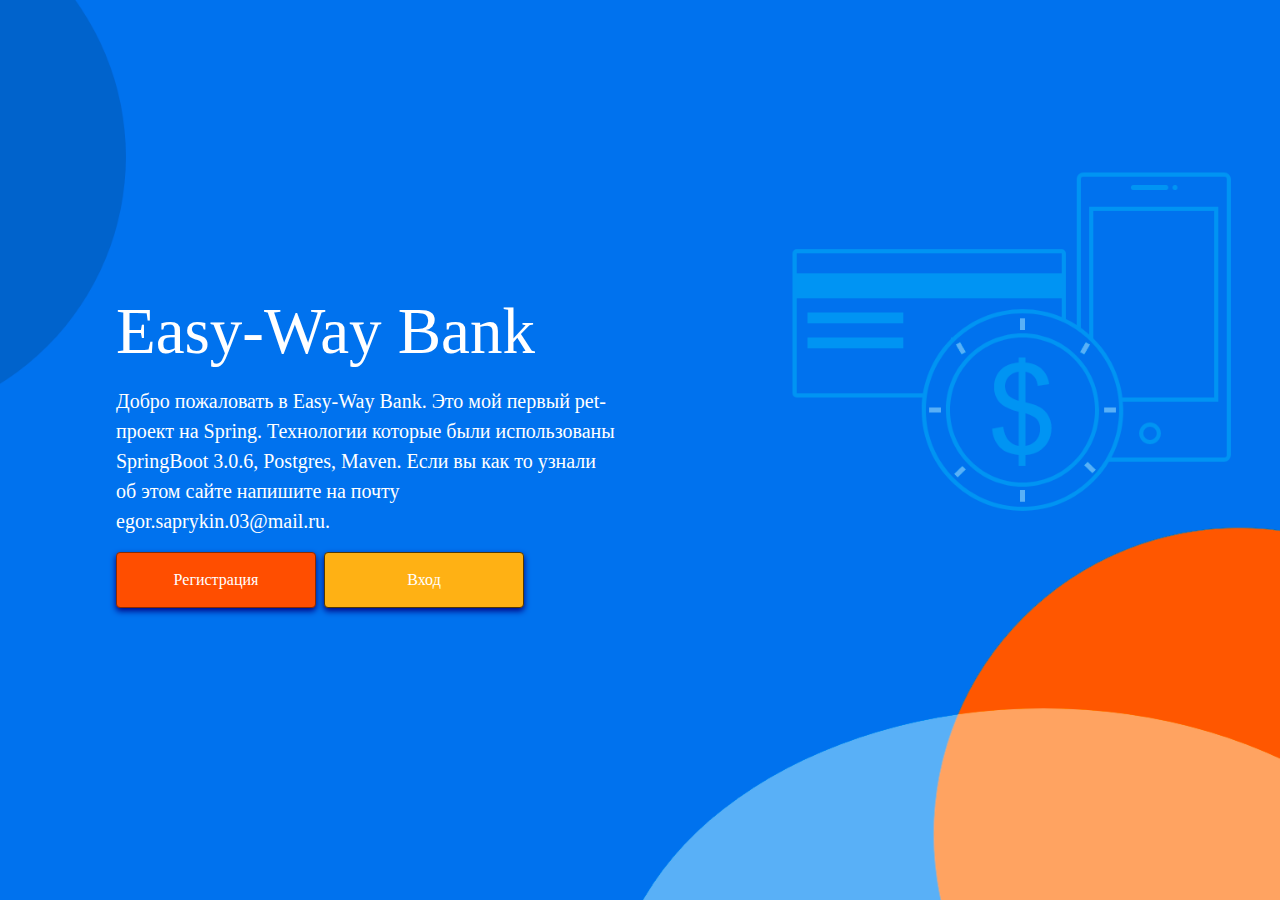
<file: src/main/resources/templates/index.html>
<!DOCTYPE html>
<html lang='en'
      xmlns='http://www.w3.org/1999/xhtml'
      xmlns:th='http://www.thymeleaf.org'>
<head>
    <meta charset='UTF-8'>
    <meta http-equiv='X-UA-Compatible' content='IE=edge'>
    <meta name='viewport' content='width-device-width, initial-scale-1.0'>
    <link rel='stylesheet' href='../static/css/bootstrap.css' th:href="@{/css/bootstrap.css}">
    <link rel='stylesheet' href='../static/css/all.css' th:href="@{/css/all.css}">
    <link rel="stylesheet" href="../static/css/default.css" th:href="@{/css/default.css}">
    <title>Home</title>
</head>
<body class="d-flex align-items-center ">

<div id="sample-text-card" class="card col-5 bg-transparent border-0">
    <div class="card-body">

        <h1 class="mb-3">Easy-Way Bank</h1>

        <p class="card-text">
            Добро пожаловать в Easy-Way Bank. Это мой первый pet-проект на Spring.
            Технологии которые были использованы SpringBoot 3.0.6, Postgres, Maven.
            Если вы как то узнали об этом сайте напишите на почту egor.saprykin.03@mail.ru.
        </p>

        <div class="button-wrapper d-flex align-items-center">
            <a href="/api/v1/register" class="btn btn-mb register" role="button">Регистрация</a>
            <a href="/api/v1/login" class="btn btn-mb login" role="button">Вход</a>
        </div>
    </div>
</div>

</body>
</html>
</file>
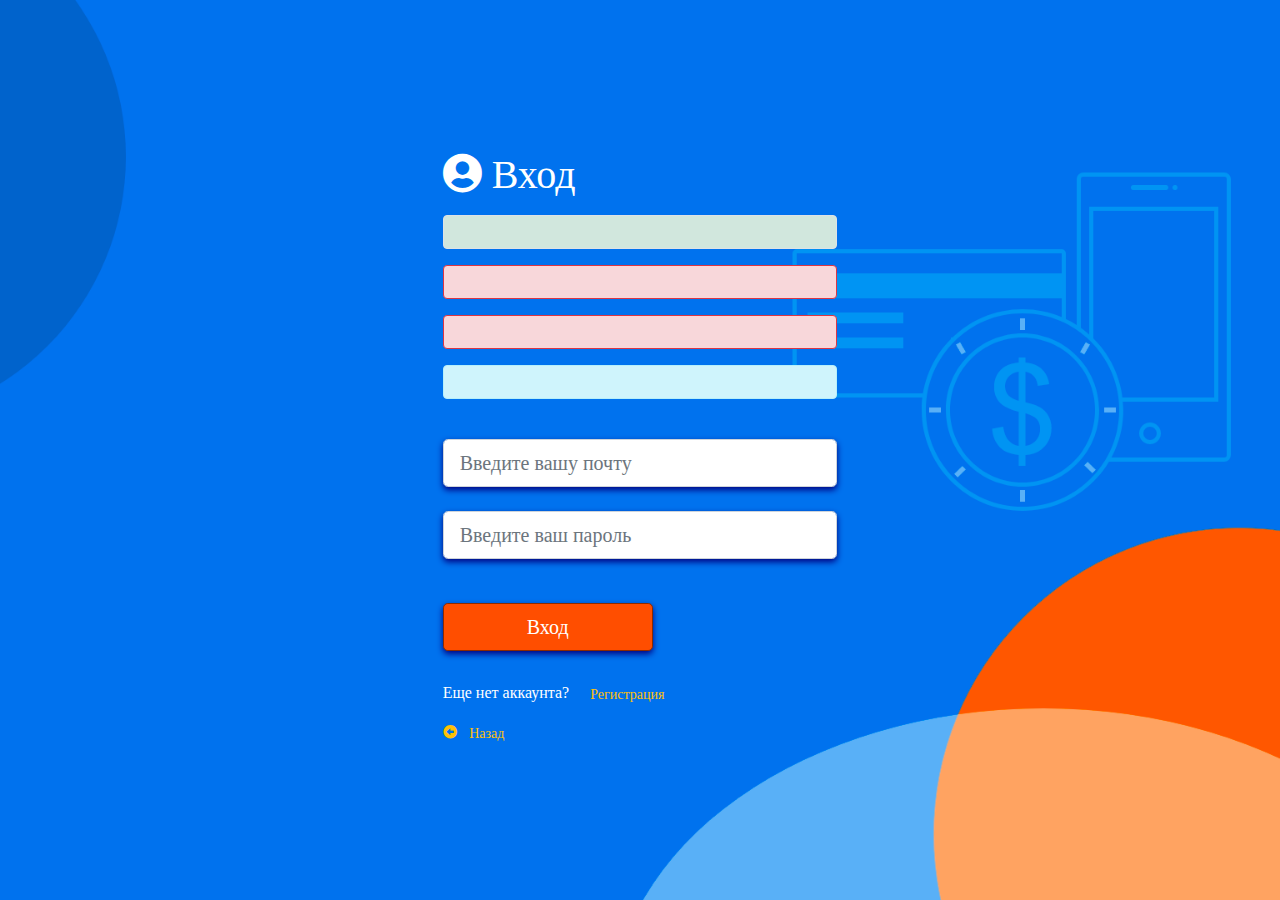
<file: src/main/resources/templates/login.html>
<!doctype html>
<html lang="en" xmlns:th="http://www.thymeleaf.org/">
<head>
    <meta charset="UTF-8">
    <meta name="viewport"
          content="width=device-width, user-scalable=no, initial-scale=1.0, maximum-scale=1.0, minimum-scale=1.0">
    <meta http-equiv="X-UA-Compatible" content="ie=edge">
    <link rel="stylesheet" href="../static/css/bootstrap.css" th:href="@{/css/bootstrap.css}">
    <link rel="stylesheet" href="../static/css/all.css" th:href="@{/css/all.css}">
    <link rel="stylesheet" href="../static/css/default.css" th:href="@{/css/default.css}">
    <title>Login</title>
</head>
<body class="d-flex align-items-center justify-content-center">
<!-- Card Login -->
<div class="card login-form-card col-4 bg-transparent border-0">

    <div class="card-body">
        <h1 class="form-header card-title mb-3">
            <i class="fa fa-user-circle"></i> Вход
        </h1>

        <form th:if="${successVerification}">
            <div class="alert alert-success text-center border">
                <b th:text="${successVerification}"></b>
            </div>
        </form>

        <form th:if="${errorVerification}">
            <div class="alert alert-danger text-center border-danger">
                <b th:text="${errorVerification}"></b>
            </div>
        </form>

        <form th:if="${invalidEmailOrPassword}">
            <div class="alert alert-danger text-center border-danger">
                <b th:text="${invalidEmailOrPassword}"></b>
            </div>
        </form>

        <form th:if="${logged_out}">
            <div class="alert alert-info text-center">
                <b th:text="${logged_out}"></b>
            </div>
        </form>

        <!-- Login form-->
        <form th:method="POST" th:action="@{/api/v1/login}" class="login-form">
            <!-- Email Row -->
            <div class="form-group col">
                <label for="email"></label>
                <input type="text" name="email" id="email" class="form-control form-control-lg"
                       placeholder="Введите вашу почту"/>
            </div>
            <!-- End Email Row -->

            <!-- Password -->
            <div class="form-group col">
                <label for="password"></label>
                <input type="password" name="password" id="password" class="form-control form-control-lg"
                       placeholder="Введите ваш пароль">
            </div>
            <!--  End of Password -->

            <!-- Token -->
            <div class="form-group col">
                <label for="_token"></label>
                <input type="hidden" name="_token" id="_token" th:value="${token}">
            </div>
            <!--  End of Token -->

            <!-- Button login-->
            <div class="form-group col">
                <button class="btn btn-lg">Вход</button>
            </div>
            <!-- End Button login-->
        </form>
        <!-- End Of Login form-->

        <!-- Card text -->
        <p class="card-text text-white my-2">
            Еще нет аккаунта? <span class="ms-2 text-warning"><a href="/api/v1/register"
                                                                 class="btn btn-sm text-warning">Регистрация</a></span>
        </p>
        <!-- End of Card text -->

        <!-- Back Button To Landing Page -->
        <small class="text-warning">
            <i class="fa fa-arrow-alt-circle-left"></i> <a href="/api/v1/index"
                                                           class="btn btn-sm text-warning">Назад</a>
        </small>
        <!-- End Of Back Button To Landing Page -->
    </div>
</div>
<!-- End of Card Login -->
</body>
</html>
</file>
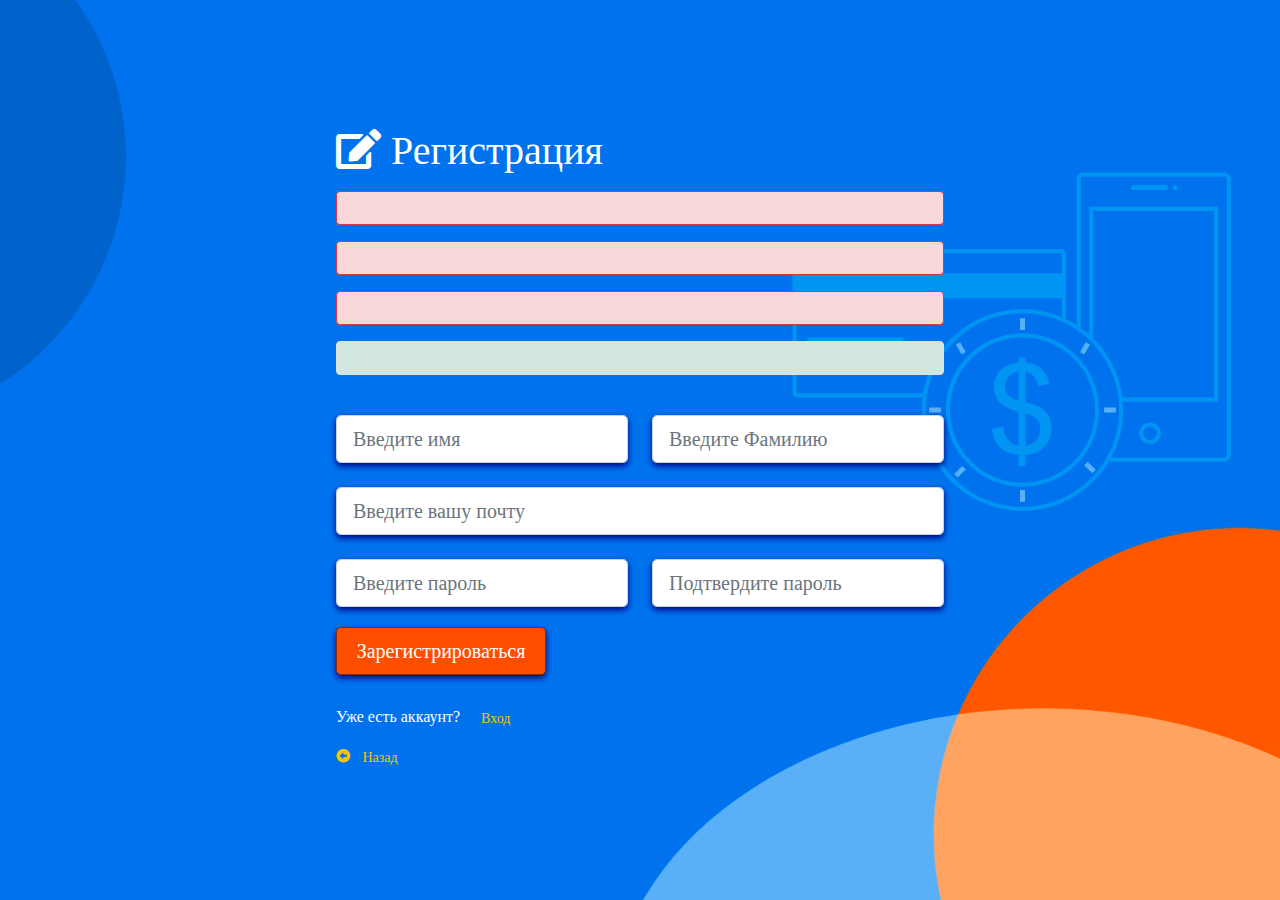
<file: src/main/resources/templates/register.html>
<!doctype html>
<html lang="en" xmlns:th="http://www.thymeleaf.org/">
<head>
    <meta charset="UTF-8">
    <meta name="viewport"
          content="width=device-width, user-scalable=no, initial-scale=1.0, maximum-scale=1.0, minimum-scale=1.0">
    <meta http-equiv="X-UA-Compatible" content="ie=edge">
    <link rel="stylesheet" href="../static/css/bootstrap.css" th:href="@{/css/bootstrap.css}">
    <link rel="stylesheet" href="../static/css/all.css" th:href="@{/css/all.css}">
    <link rel="stylesheet" href="../static/css/default.css" th:href="@{/css/default.css}">
    <title>Регистрация</title>
</head>
<body class="d-flex align-items-center justify-content-center">
<!-- Card Registration -->
<div class="card registration-form-card col-6 bg-transparent border-0">

    <div class="card-body">

        <h1 class="form-header card-title mb-3">
            <i class="fa fa-edit"></i> Регистрация
        </h1>
        <form th:if="${hasErrorInConfirmPassword}">
            <div class="alert alert-danger text-center border border-danger">
                <b th:text="${hasErrorInConfirmPassword}"></b>
            </div>
        </form>

        <form th:if="${hasErrorsInEmail}">
            <div class="alert alert-danger text-center border border-danger">
                <b th:errors="*{user.email}"></b>
            </div>
        </form>

        <form th:if="${errorMessageDuplicateEmail}">
            <div class="alert alert-danger text-center border border-danger">
                <b th:text="${errorMessageDuplicateEmail}"></b>
            </div>
        </form>

        <form th:if="${successfulRegistration}">
            <div class="alert alert-success text-center border">
                <b th:text="${successfulRegistration}"></b>
            </div>
        </form>

        <!-- Registration form-->
        <form th:method="POST" th:action="@{/api/v1/register}" th:object="${user}" class="reg-form">
            <!-- Name Row -->
            <div class="row">
                <div class="form-group col">
                    <label for="firstname"></label>
                    <input type="text" name="firstname" id="firstname" class="form-control form-control-lg"
                           placeholder="Введите имя"/>
                </div>
                <div class="form-group col">
                    <label for="lastname"></label>
                    <input type="text" name="lastname" id="lastname" class="form-control form-control-lg"
                           placeholder="Введите Фамилию"/>
                </div>
            </div>
            <!-- End Name Row -->

            <!-- Email Row -->
            <div class="form-group col">
                <label for="email"></label>
                <input type="text" name="email" id="email" class="form-control form-control-lg"
                       placeholder="Введите вашу почту" required/>
            </div>
            <!-- End Email Row -->

            <!-- Password Row -->
            <div class="row">
                <div class="form-group col">
                    <label for="password"></label>
                    <input type="password" name="password" id="password" class="form-control form-control-lg"
                           placeholder="Введите пароль" required/>
                </div>
                <div class="form-group col">
                    <label for="confirm_password"></label>
                    <input type="password" name="confirm_password" id="confirm_password"
                           class="form-control form-control-lg"
                           placeholder="Подтвердите пароль" required/>
                </div>
            </div>
            <!-- End Password Row -->

            <!-- Button register-->
            <div class="form-group col">
                <button class="btn btn-lg">Зарегистрироваться</button>
            </div>
            <!-- End Button register-->
        </form>
        <!-- End Of Registration form-->

        <!-- Card text -->
        <p class="card-text text-white my-2">
            Уже есть аккаунт? <span class="ms-2 text-warning"><a href="/api/v1/login"
                                                                 class="btn btn-sm text-warning"> Вход</a></span>
        </p>
        <!-- End of Card text -->

        <!-- Back Button To Landing Page -->
        <small class="text-warning">
            <i class="fa fa-arrow-alt-circle-left"></i> <a href="/api/v1/index"
                                                           class="btn btn-sm text-warning">Назад</a>
        </small>
        <!-- End Of Back Button To Landing Page -->
    </div>
</div>
<!-- End of Card Registration -->
</body>
</html>
</file>
